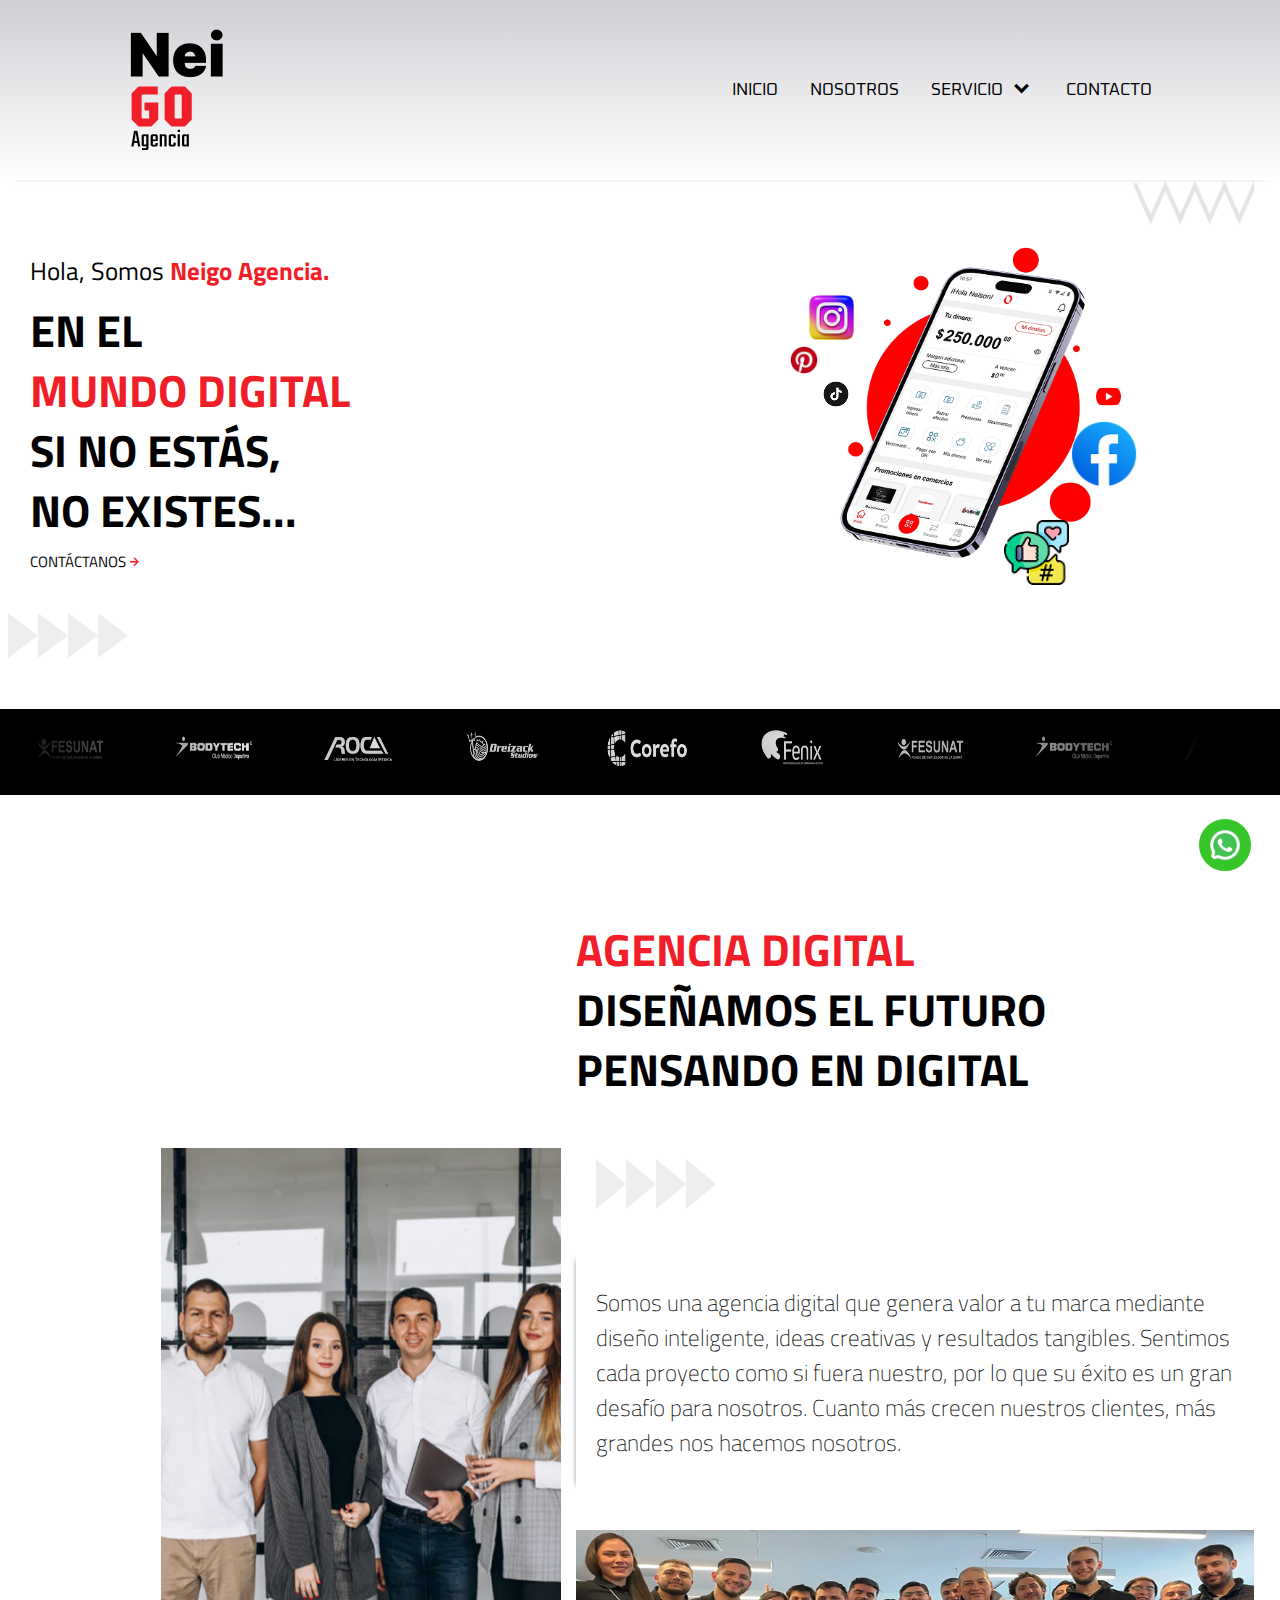
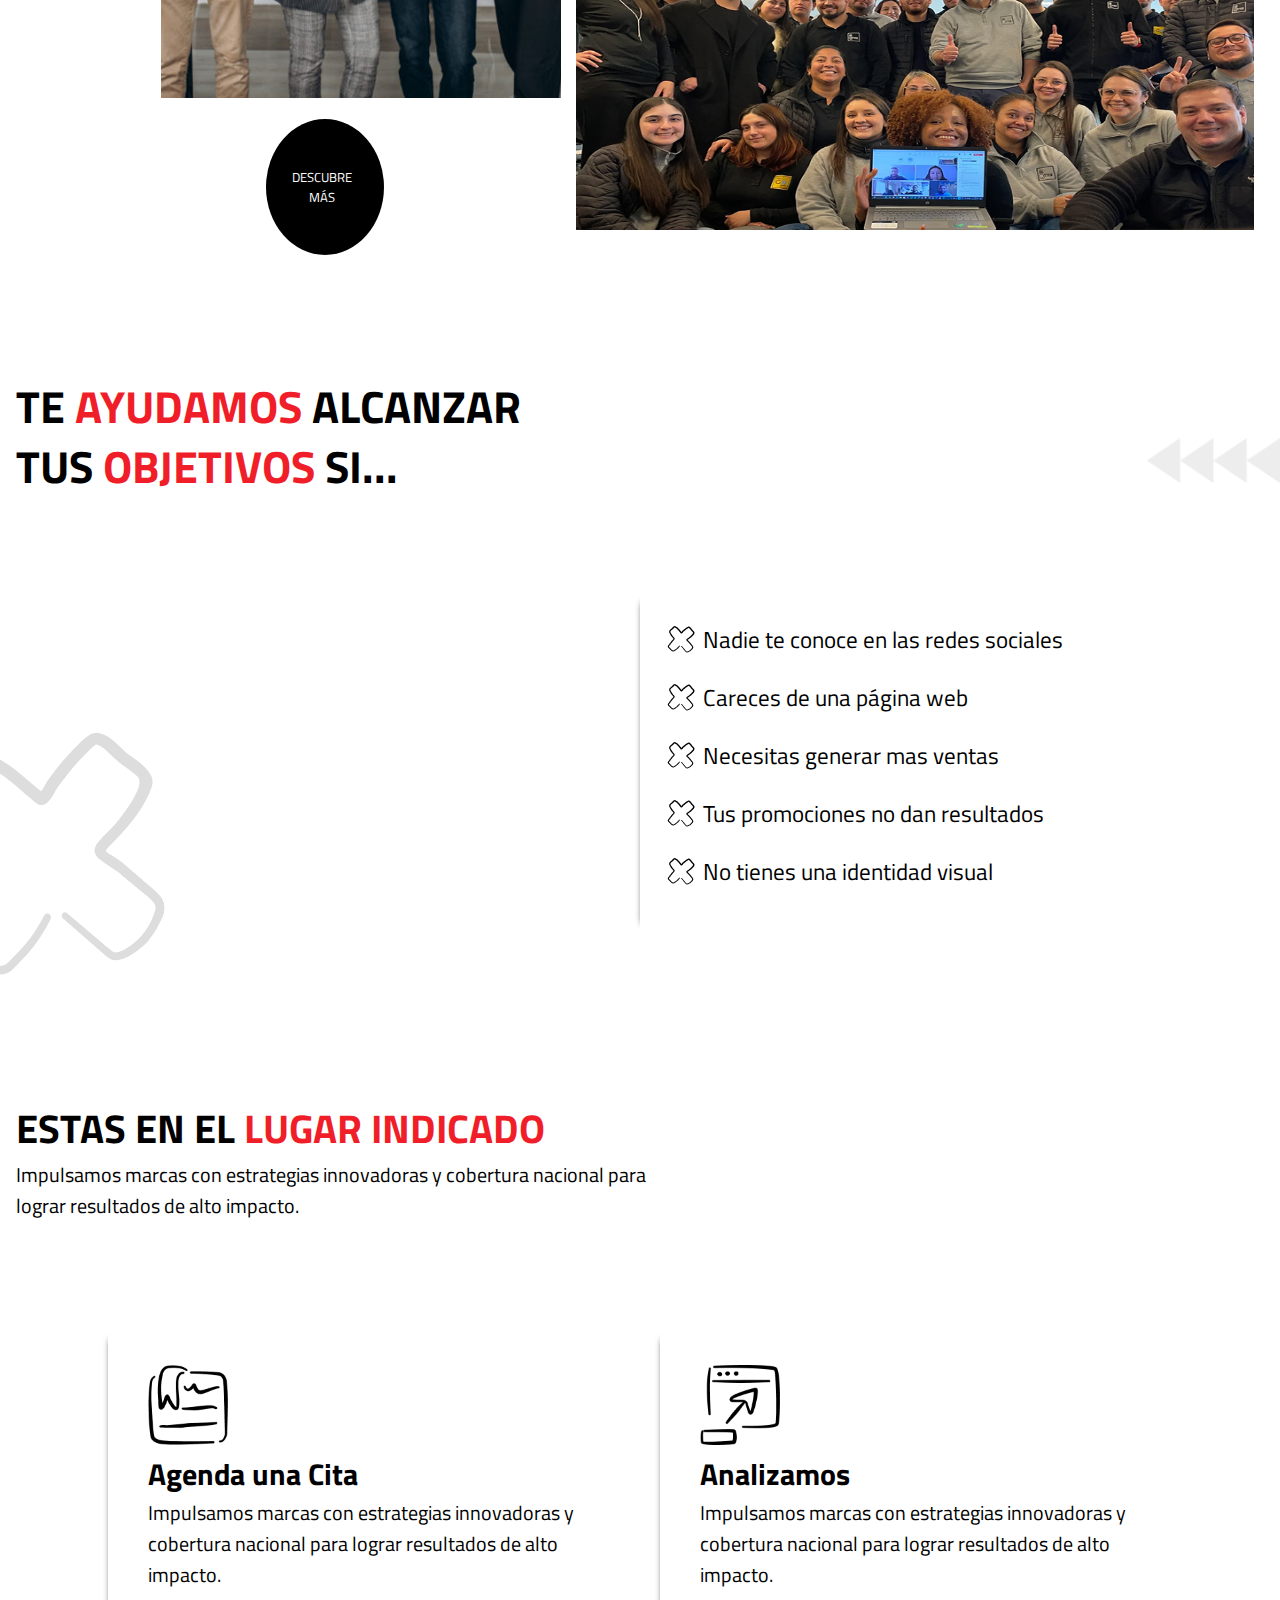
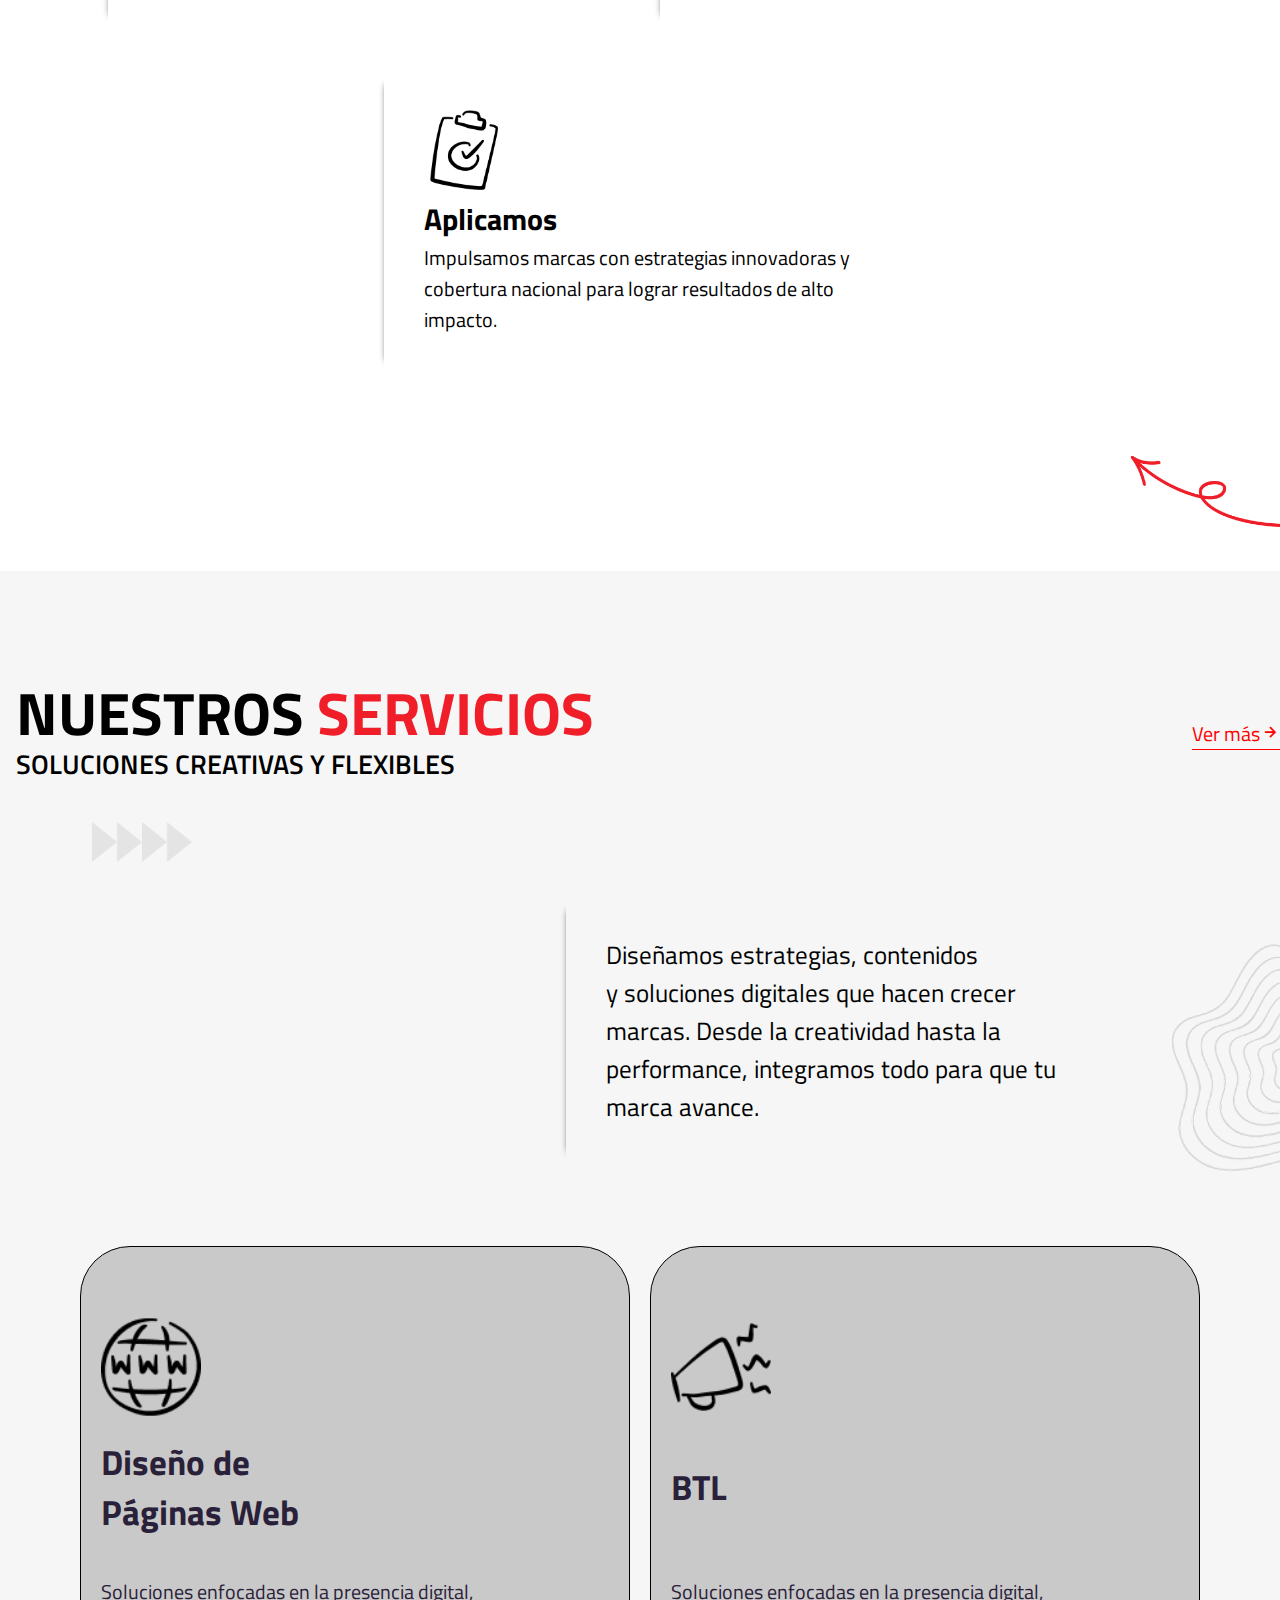
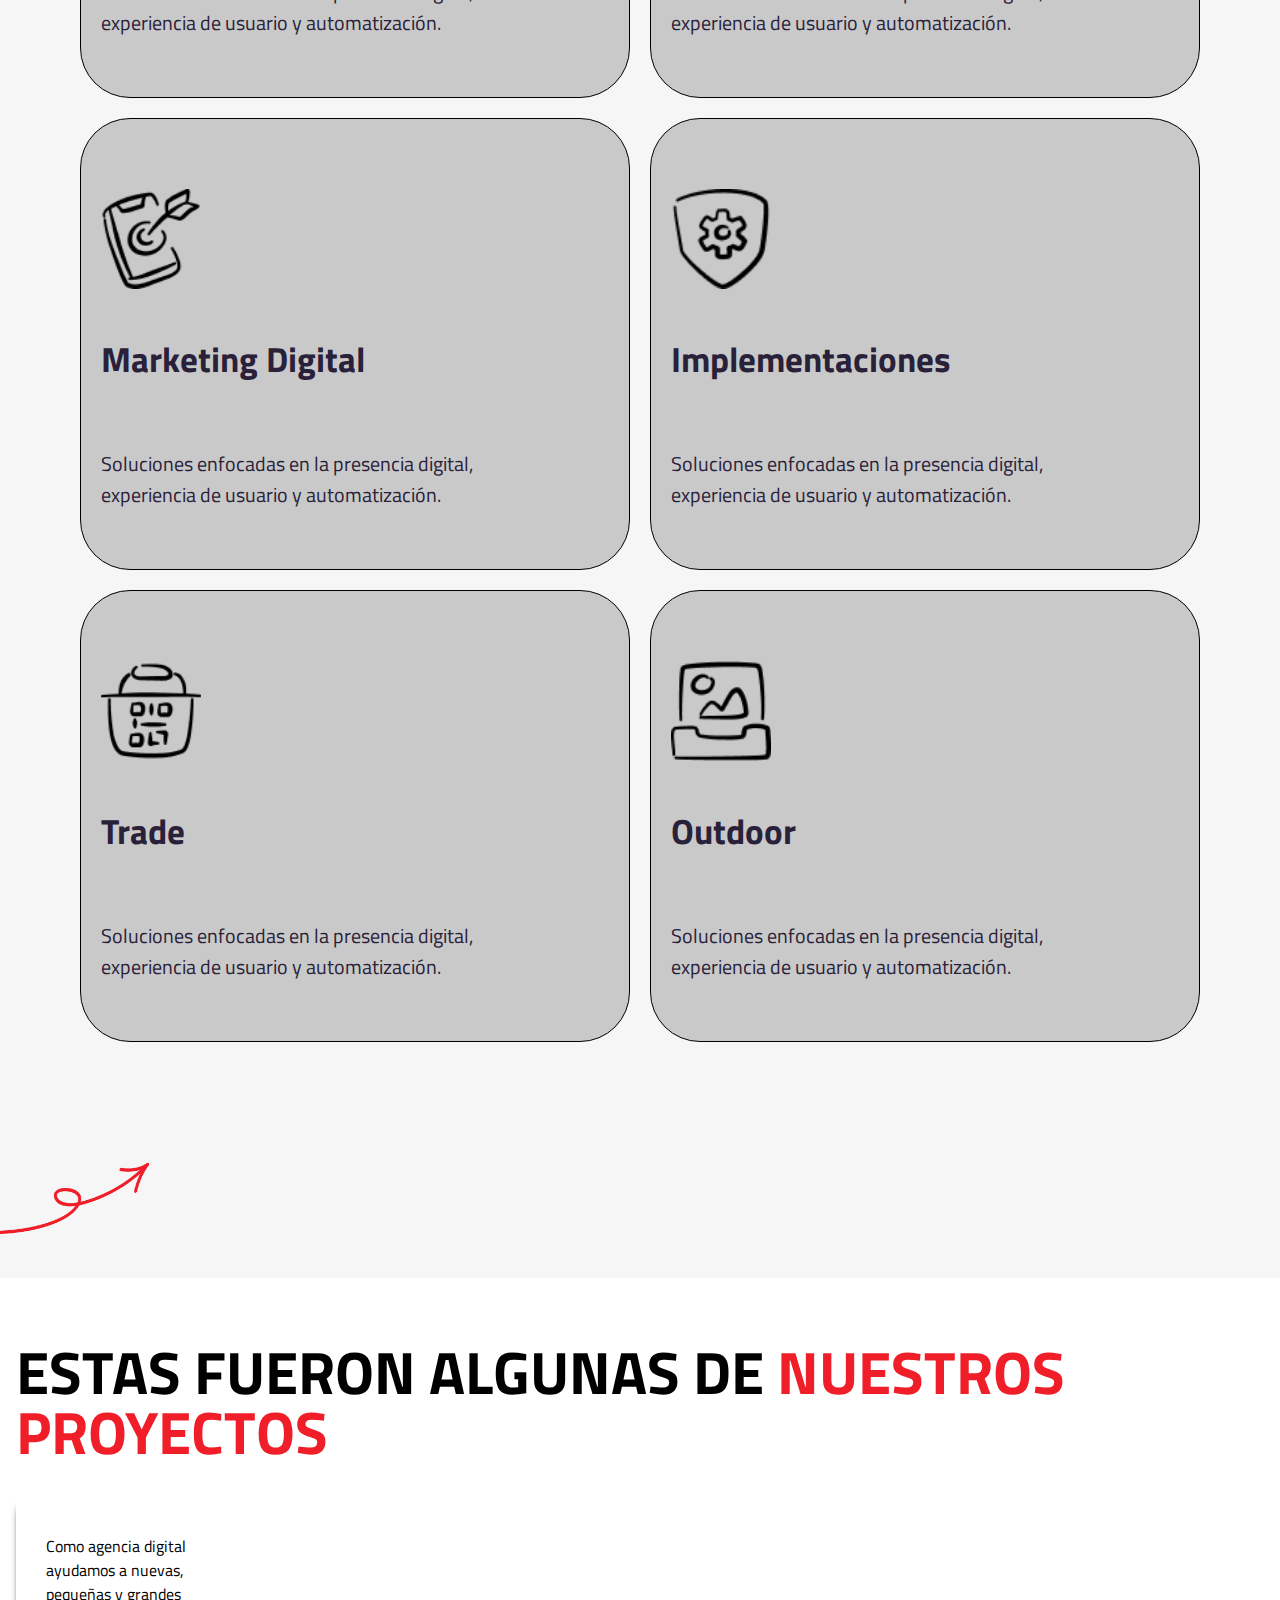
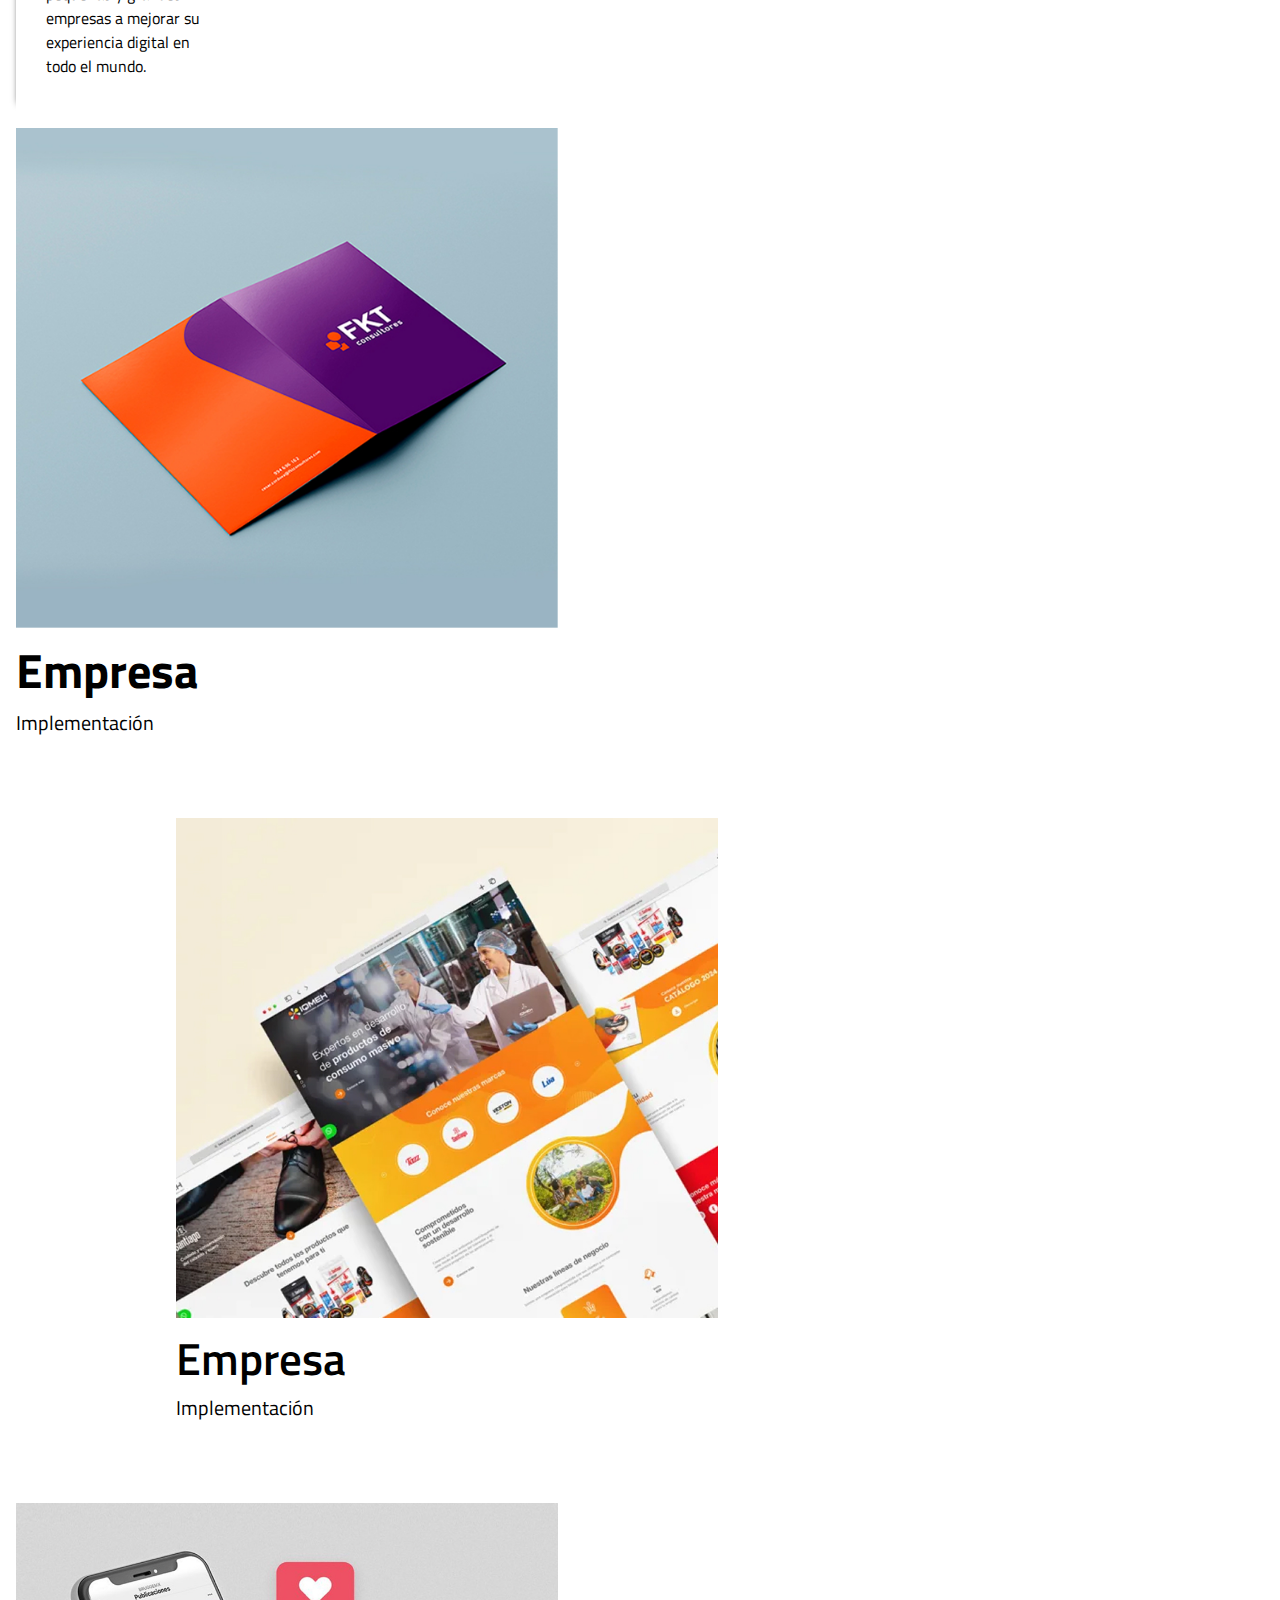
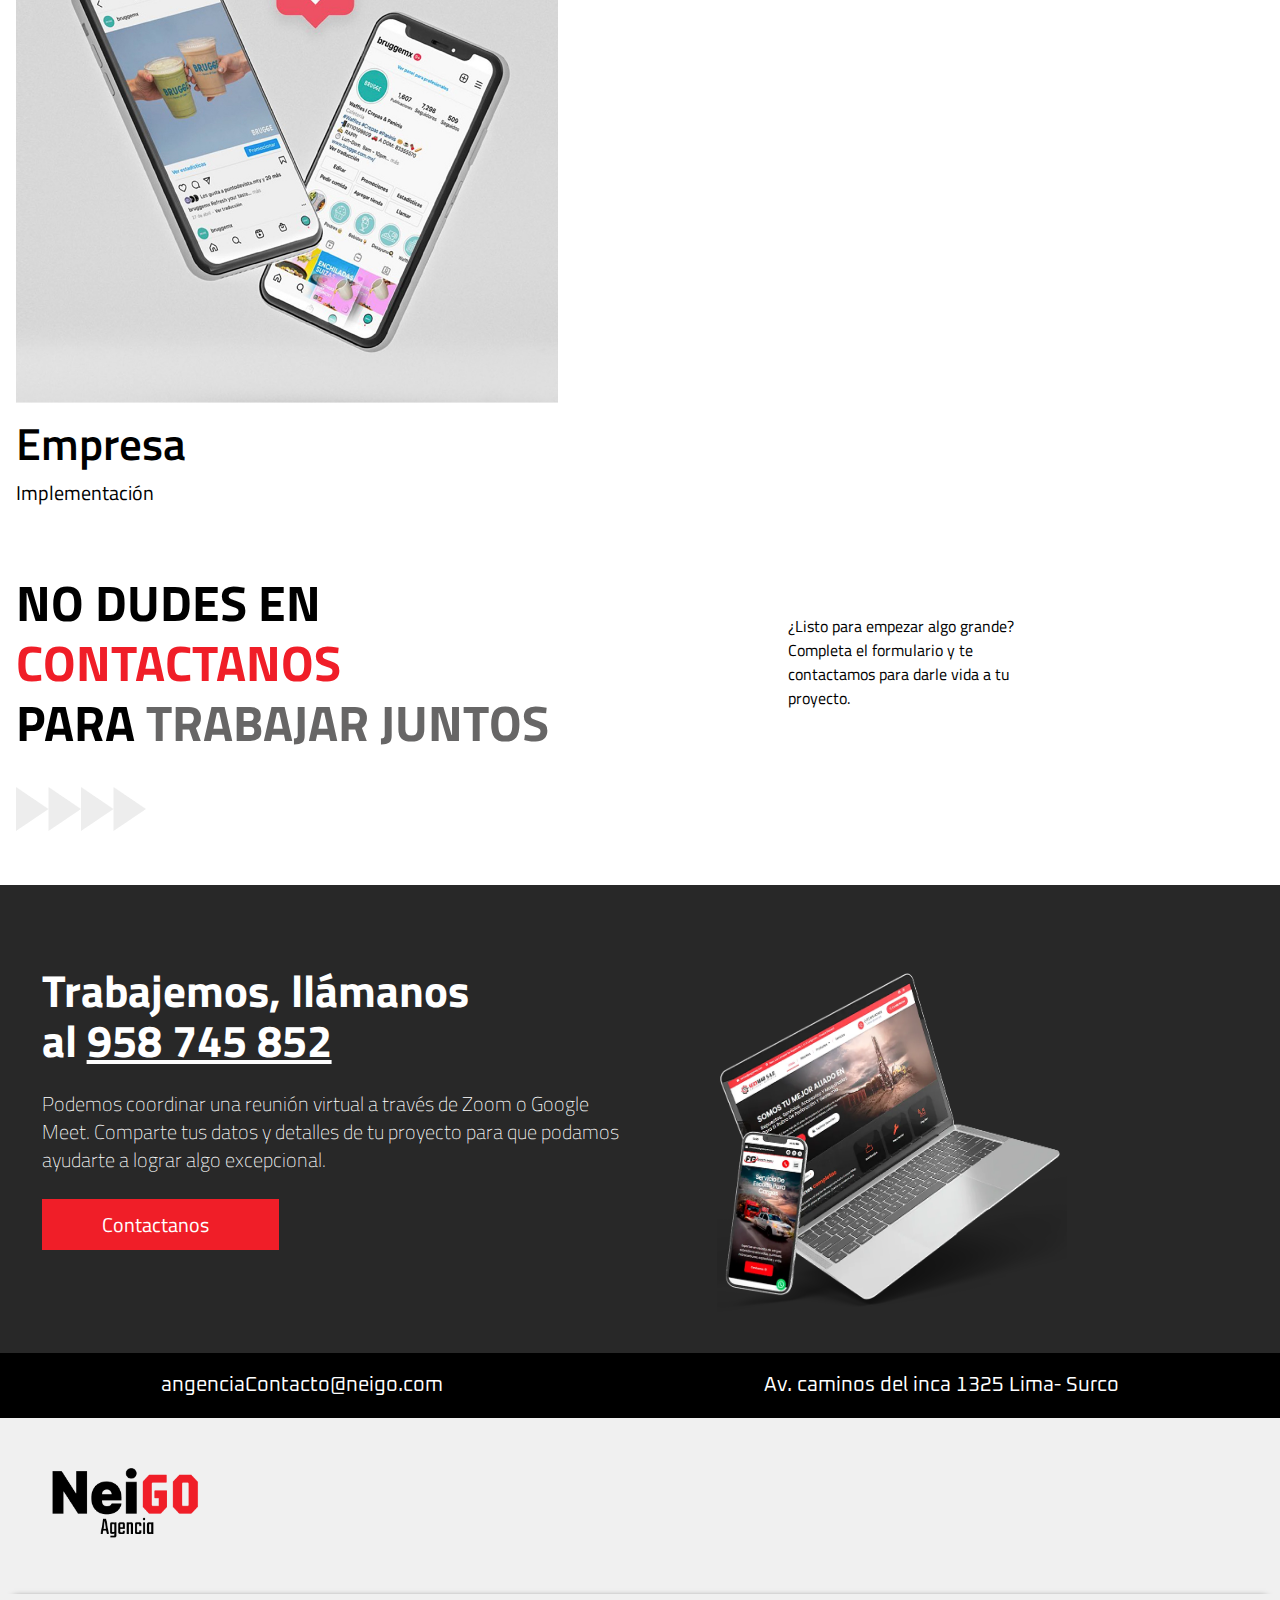
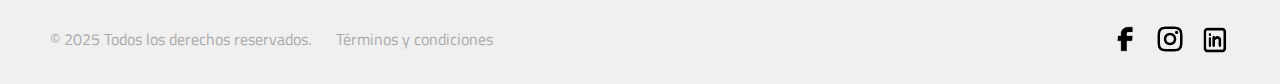
<file: index.html>
<!DOCTYPE html>
<html lang="en">
<head>
    <meta charset="UTF-8">
    <meta name="viewport" content="width=device-width, initial-scale=1.0">
    <link href='https://unpkg.com/boxicons@2.1.4/css/boxicons.min.css' rel='stylesheet'>
    <link href='https://cdn.boxicons.com/fonts/basic/boxicons.min.css' rel='stylesheet'>
    <link rel="stylesheet" href="index.css">
    <title>Neigo Agencia</title>
</head>
<body>
    <header>
        <nav class="nav-container">
            <figure class="nav-image">
                <img src="img/logo.png" alt="" class="nav-logo">
            </figure>
            <label class="nav-toggle">
                <input type="checkbox" id="menu-input" class="nav-input">
            </label>
            <ul class="nav-list">
                <li class="nav-item">
                    <a href="#" class="nav-link">Inicio</a>
                </li>
                <li class="nav-item">
                    <a href="nosotros.html" class="nav-link">Nosotros</a>
                </li>
                <li class="nav-item">
                    <a href="#" class="nav-link">Servicio <i class='bx bxs-chevron-down'></i> 
                        <input type="checkbox" class="dropdown-check">
                    </a>
                    <div class="dropdown-content">
                        <ul class="menu-servicios">
                            <li class="dropdown"><a href="">Diseño de Páginas Web</a></li>
                            <li class="dropdown"><a href="">BTL</a></li>
                            <li class="dropdown"><a href="">Marketing Digital</a></li>
                            <li class="dropdown"><a href="">Implementaciones</a></li>
                            <li class="dropdown"><a href="">Trade</a></li>
                            <li class="dropdown"><a href="">OutDoor</a></li>
                        </ul>
                    </div>
                </li>
                <li class="nav-item">
                    <a href="contacto.html" class="nav-link">Contacto</a>
                </li>
            </ul>
        </nav>
    </header>

    <nav class="banner">
        <div class="inf-banner">
            <p>Hola, Somos <strong>Neigo Agencia.</strong></p>
            <h1>En el <br> <strong>Mundo Digital</strong> <br> si no estás, <br> no existes...
            </h1>
            <div class="button-banner flex">
                <a href="">Contáctanos</a>                 
                <i class='bx bx-up-arrow-alt bx-flashing bx-rotate-90' style='color:#F01E28;'></i>
            </div>
        </div>
        <div class="image-banner">
            <img class="img-banner-first" src="img/banner.png" alt="">
            <div class="icons-banner">
                <div class="container-icon">
                    <img src="img/inst.png" alt="">
                </div>
                <div class="container-icon">
                    <img src="img/redes.png" alt=""> 
                </div>
                <div class="container-icon">
                    <img src="img/fb.png" alt="">
                </div>
                <div class="container-icon">
                    <img src="img/yt.png" alt="">
                </div>
                <div class="container-icon">
                    <img src="img/tiktok.png" alt="">
                </div>
                <div class="container-icon">
                    <img src="img/pinteres.png" alt="">
                </div>
            </div>
        </div>
        <div class="figure-banner">
            <div class="container-figure">
                <img src="img/direction.png" alt="">
            </div>
            <div class="container-figure">
                <img src="img/zigzag.png" alt="">
            </div>
        </div>
        
    </nav>

    <div class="business-logos">
        <div class="cliente">
            <div class="scroll">
                <div class="este">
                    <img src="img/client_01.png" alt="">
                    <img src="img/client_03.png" alt="">
                    <img src="img/client_06.png" alt="">
                    <img src="img/client_07.png" alt="">
                    <img src="img/client_08.png" alt="">
                    <img src="img/client_09.png" alt="">
                </div>
                <div class="este">
                    <img src="img/client_01.png" alt="">
                    <img src="img/client_03.png" alt="">
                    <img src="img/client_06.png" alt="">
                    <img src="img/client_07.png" alt="">
                    <img src="img/client_08.png" alt="">
                    <img src="img/client_09.png" alt="">
                </div>
            </div>
        </div>
    </div>


    <div class="nosotros">
        <div class="img-nosotros">
            <div class="first-column">
                <img src="img/nosotros2.jpg" alt="">
            </div>
            <div class="second-column">
                <div class="title-nosotros">
                    <h1> <strong>Agencia Digital</strong><br> Diseñamos el futuro<br> pensando en digital</h1>
                </div>
                <img src="img/direction.png" alt="">
                <p>Somos una agencia digital que genera valor 
                    a tu marca mediante diseño <br>inteligente, ideas 
                    creativas y resultados tangibles. Sentimos 
                    cada proyecto<br> como si fuera nuestro, por lo 
                    que su éxito es un gran desafío para<br> nosotros. 
                    Cuanto más crecen nuestros clientes, más grandes 
                    nos<br> hacemos nosotros.
                </p>
                <img class="second-img-nosotros" src="img/nosotros1.jpg" alt="">
            </div>
        </div>
        <div class="button-nosotros">
            <div class="botton-ete">
                <a href="">Descubre <br> más</a> 
                <i class='bx  bx-arrow-up-right-stroke'></i> 
            </div>

        </div>
    </div>

    <div class="solution">
        <div class="title-nosotros">
            <h1>Te <strong>ayudamos </strong> alcanzar <br> tus <strong>objetivos</strong> si...</h1>
            <img src="img/direction.png" alt="">
        </div>
        <div class="solution-order">
            <div class="solution-orden-img">
                <img src="img/exis-big.png" alt="">  
            </div>
            <ul>
                <li><img src="img/exis-small.png" alt="">Nadie te conoce en las redes sociales</li>
                
                <li><img src="img/exis-small.png" alt="">Careces de una página web</li>
                
                <li><img src="img/exis-small.png" alt="">Necesitas generar mas ventas</li>
                
                <li><img src="img/exis-small.png" alt="">Tus promociones no dan resultados</li>
                
                <li><img src="img/exis-small.png" alt="">No tienes una identidad visual</li>  
            </ul>
        </div>
        <div class="point-indic">
            <div class="title-indic">
                <h1>Estas en el <strong>Lugar Indicado</strong></h1>
                <p>Impulsamos marcas con estrategias innovadoras y cobertura nacional para <br> 
                    lograr resultados de alto impacto.</p>
            </div>
            <div class="metodologia">
                <div class="metod-unid">
                    <img src="img/agencia-cita.png" alt="">
                    <h2>Agenda una Cita</h2>
                    <p>Impulsamos marcas con estrategias innovadoras 
                        y cobertura nacional para lograr resultados 
                        de alto impacto.
                    </p>
                </div>
                <div class="metod-unid">
                    <img src="img/analizamos.png" alt="">
                    <h2>Analizamos</h2>
                    <p>Impulsamos marcas con estrategias innovadoras 
                        y cobertura nacional para lograr resultados 
                        de alto impacto.
                    </p>
                </div>
                <div class="metod-unid">
                    <img src="img/aplicamos.png" alt="">
                    <h2>Aplicamos</h2>
                    <p>Impulsamos marcas con estrategias 
                        innovadoras y cobertura nacional 
                        para lograr resultados de alto impacto.
                    </p>
                </div>
            </div>
        </div>
        <div class="figure-metod">
            <img src="img/figure.png" alt="">
        </div>
    </div>

    <div class="service">
        <div class="title-service">
            <div class="title-first-file">
                <h1>Nuestros <strong>Servicios</strong></h1>
                <p>Soluciones Creativas y Flexibles</p>
            </div>
            <div class="title-second-file">
                <a href="">Ver más<i class='bx bx-right-arrow-alt bx-fade-right' ></i></a>
            </div>
        </div>
        <div class="concep-service">
            <div class="paraph-service">
                <p>Diseñamos estrategias, contenidos <br> y soluciones 
                    digitales que hacen crecer<br> marcas. Desde la 
                    creatividad hasta la<br> performance, integramos 
                    todo para que tu<br> marca avance.
                </p>
            </div>
            <div class="figures-service">
                <img src="img/direction.png" alt="">
                <img src="img/figure-star.png" alt="">
            </div>
        </div>
        <div class="tips-services">
            <div class="servicio">
                <img src="img/web-desing.png" alt="">
                <h2>Diseño de <br> Páginas Web</h2>
                <p>Soluciones enfocadas en la presencia digital, 
                    experiencia de usuario y automatización.
                </p>
            </div>
            <div class="servicio">
                <img src="img/btl.png" alt="">
                <h2>BTL</h2>
                <p>Soluciones enfocadas en la presencia digital, 
                    experiencia de usuario y automatización.
                </p>
            </div>
            <div class="servicio">
                <img src="img/marketing.png" alt="">
                <h2>Marketing Digital</h2>
                <p>Soluciones enfocadas en la presencia digital, 
                    experiencia de usuario y automatización.
                </p>
            </div>
            <div class="servicio">
                <img src="img/implementation.png" alt="">
                <h2>Implementaciones</h2>
                <p>Soluciones enfocadas en la presencia digital, 
                    experiencia de usuario y automatización.
                </p>
            </div>
            <div class="servicio">
                <img src="img/trade.png" alt="">
                <h2>Trade</h2>
                <p>Soluciones enfocadas en la presencia digital, 
                    experiencia de usuario y automatización.
                </p>
            </div>
            <div class="servicio">
                <img src="img/outdoor.png" alt="">
                <h2>Outdoor</h2>
                <p>Soluciones enfocadas en la presencia digital, 
                    experiencia de usuario y automatización.
                </p>
            </div>
        </div>
        <div class="figure-service">
            <img src="img/figure.png" alt="">
        </div>
    </div>

    <div class="project">
        <div class="project-cont">
            <div class="title-first-file">
                <h1>Estas fueron algunas de<strong> Nuestros proyectos</strong></h1>
            </div>
            <div class="concep-project">
                <p>Como agencia digital<br> ayudamos a nuevas,<br> 
                    pequeñas y grandes<br> empresas a mejorar 
                    su<br> experiencia digital en<br> todo el mundo.</p>
            </div>
        </div>
        <div class="project-unid">
            <div class="project-first">
                <div class="inf-cad-project">
                    <h2>Empresa</h2>
                    <p>Implementación</p>
                </div>
                <div class="img-project">
                    <img src="img/proj1.jpg" alt="">
                </div>
            </div>
            <div class="project-second">
                <div class="project-second-file proj-abso">
                    <div class="img-project">
                        <img src="img/proj2.jpg" alt="">
                    </div>                    
                    <div class="inf-cad-proj">
                        <h2>Empresa</h2>
                        <p>Implementación</p>
                    </div>
                </div>
                <div class="project-second-file proj-absol">
                    <div class="img-project">
                        <img src="img/proj3.jpg" alt="">
                    </div>                     
                    <div class="inf-cad-proj">
                        <h2>Empresa</h2>
                        <p>Implementación</p>
                    </div>                   
                </div>
            </div>
        </div>
    </div>
    
    <div class="contacto">
        <div class="first-file-contact">
            <div class="title-contacto">
                <h1>No dudes en <strong>contactanos</strong><br> para <strong class="grey">trabajar juntos</strong></h1>
                <p>¿Listo para empezar algo grande?<br> Completa el formulario y te<br> contactamos para darle vida a tu<br> proyecto.</p>
            </div>
            <div class="figure-cont">
                <img src="img/direction.png" alt="">
            </div>  
        </div>
        <div class="second-file-contact">
            <div class="inf-contact">
                <h1>Trabajemos, llámanos <br>al <strong>958 745 852</strong></h1>
                <p>Podemos coordinar una reunión virtual a través 
                    de Zoom o Google<br> Meet. Comparte tus datos y 
                    detalles de tu proyecto para que podamos<br> ayudarte 
                    a lograr algo excepcional.
                </p>
                <button>Contactanos <i class='bx  bx-arrow-up-right-stroke'></i></button>
            </div>
            <div class="img-contact">
                <img src="img/laptop-img.png" alt="">
            </div>
        </div>
        <div class="contact-down">
            <div class="inf-contact-down">
                <p>angenciaContacto@neigo.com</p>
                <p>Av. caminos del inca 1325 Lima- Surco</p>
            </div>
        </div>
    </div>
    <footer>
        <div class="logo-footer">
            <img src="img/logo-down.png" alt="">
        </div>
        <div class="footer-down">
            <div class="derechos-footer">
                <p>© 2025  Todos los derechos reservados.</p>
                <p>Términos y condiciones</p>
            </div>
            <div class="redes-footer">
                <img src="img/fb-footer.png" alt="">
                <img src="img/ig.png" alt="">
                <img src="img/link.png" alt="">
            </div>
        </div>
    </footer>
    
    <section class="whatsapp-container">
    <a href="https://wa.me/51942875386?text=Hola!%20Me%20gustar%C3%ADa%20informaci%C3%B3n%20de%20tus%20servicios.">
        <img class="icono-whatsapp" src="img/whatsApps.png" alt=""></a>
    </section>

</body>
</html>
</file>
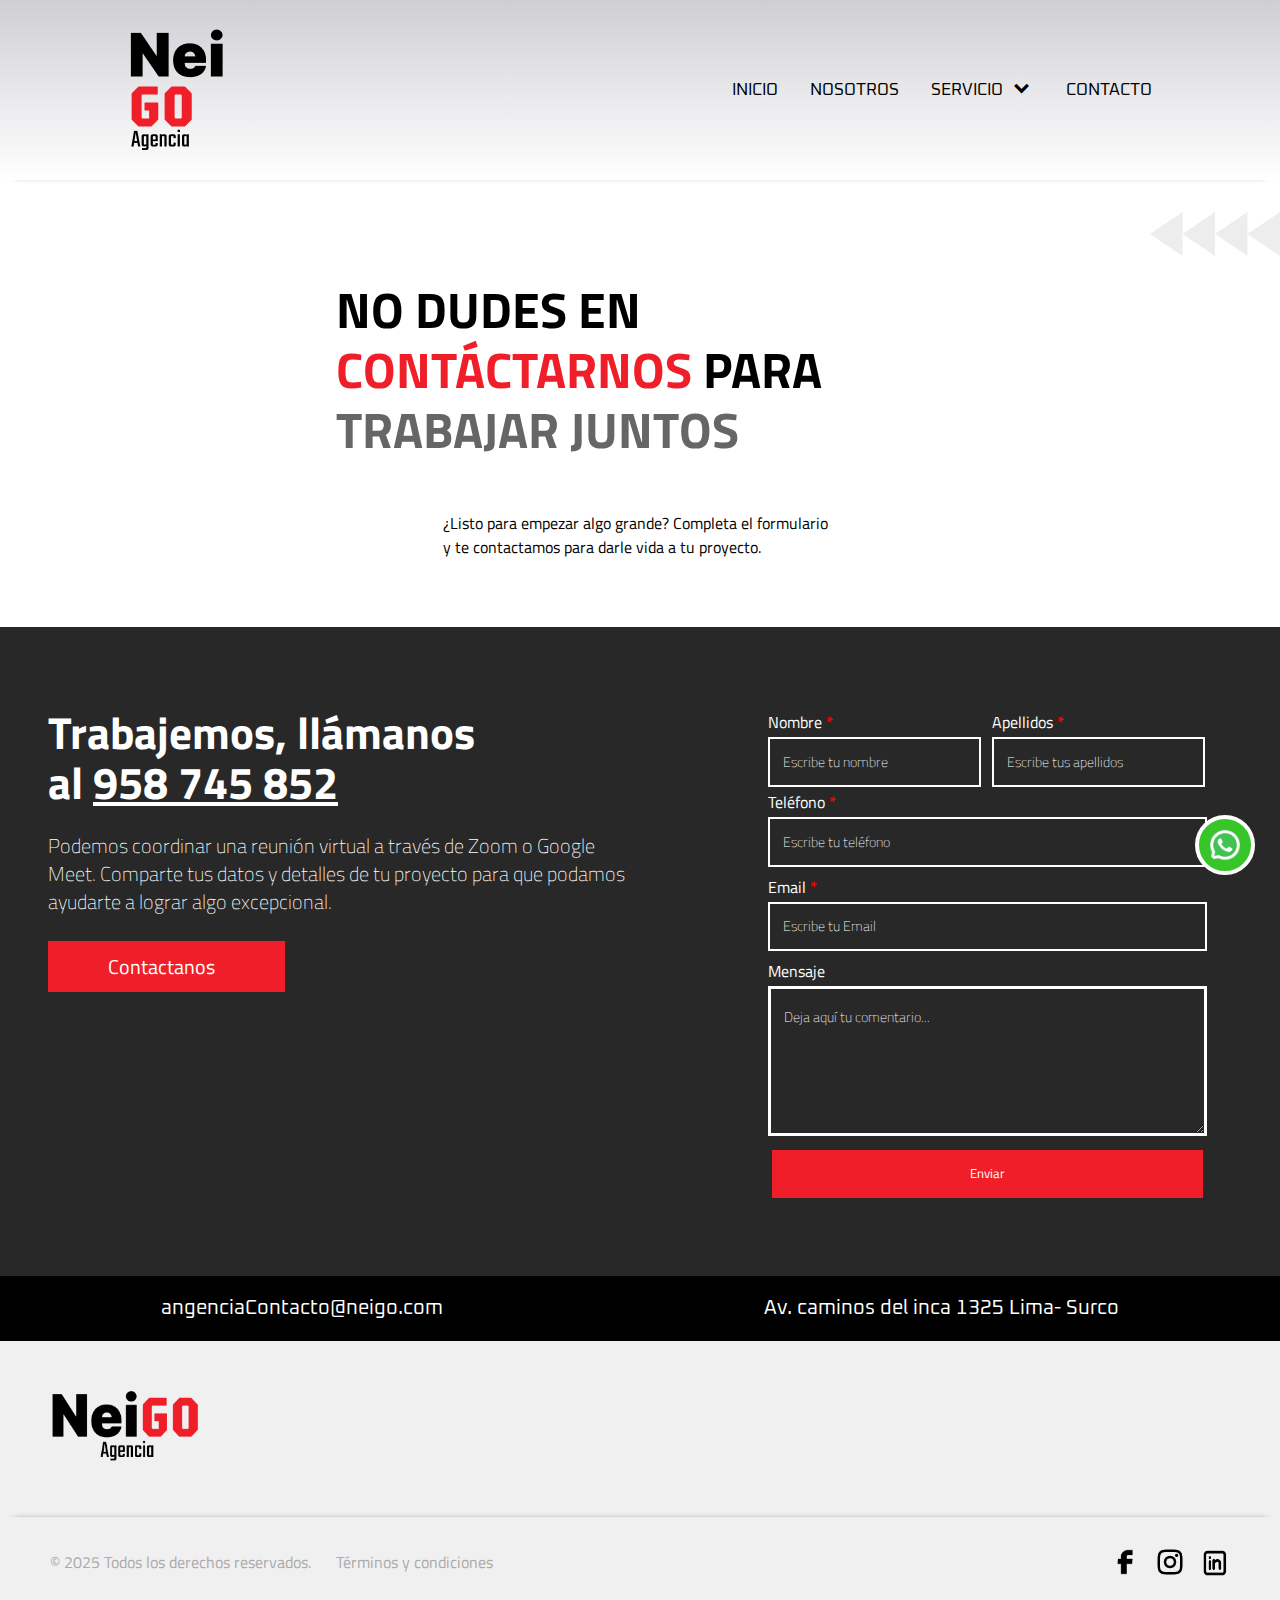
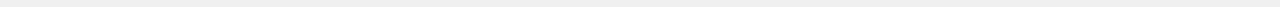
<file: contacto.html>
<!DOCTYPE html>
<html lang="en">
<head>
    <meta charset="UTF-8">
    <meta name="viewport" content="width=device-width, initial-scale=1.0">
    <link href='https://unpkg.com/boxicons@2.1.4/css/boxicons.min.css' rel='stylesheet'>
    <link href='https://cdn.boxicons.com/fonts/basic/boxicons.min.css' rel='stylesheet'>
    <link rel="stylesheet" href="index.css">
    <title>Neigo Agencia - Nosotros</title>
</head>
<body>
    <header>
        <nav class="nav-container">
            <figure class="nav-image">
                <img src="img/logo.png" alt="" class="nav-logo">
            </figure>
            <label class="nav-toggle">
                <input type="checkbox" id="menu-input" class="nav-input">
            </label>
            <ul class="nav-list">
                <li class="nav-item">
                    <a href="index.html" class="nav-link">Inicio</a>
                </li>
                <li class="nav-item">
                    <a href="nosotros.html" class="nav-link">Nosotros</a>
                </li>
                <li class="nav-item">
                    <a href="#" class="nav-link">Servicio <i class='bx bxs-chevron-down'></i> 
                        <input type="checkbox" class="dropdown-check">
                    </a>
                    <div class="dropdown-content">
                        <ul class="menu-servicios">
                            <li class="dropdown"><a href="">Diseño de Páginas Web</a></li>
                            <li class="dropdown"><a href="">BTL</a></li>
                            <li class="dropdown"><a href="">Marketing Digital</a></li>
                            <li class="dropdown"><a href="">Implementaciones</a></li>
                            <li class="dropdown"><a href="">Trade</a></li>
                            <li class="dropdown"><a href="">OutDoor</a></li>
                        </ul>
                    </div>
                </li>
                <li class="nav-item">
                    <a href="contacto.html" class="nav-link">Contacto</a>
                </li>
            </ul>
        </nav>
    </header>
    <div class="contacto">
        <div class="first-file-contact" style=" display: flex; flex-direction: column-reverse; margin: 2rem 0 3rem 0;">
            <div class="title-contacto" style="flex-direction: column;">
                <h1 style="margin: 1rem 0 2rem 0;">No dudes en <strong><br>contáctarnos </strong>para <br> <strong class="grey">trabajar juntos</strong></h1>
                <p style="width: auto; margin: auto;">¿Listo para empezar algo grande? Completa el formulario<br> y te contactamos para darle vida a tu proyecto.</p>
            </div>
            <div class="figure-cont" style="text-align: right; margin-bottom: 1px; margin-top: 0;">
                <img src="img/direction.png" alt="" style="transform: rotate(-180deg);">
            </div>  
        </div>
        <div class="second-file-contact" style="padding: 5rem 0 5rem 0;">
            <div class="inf-contact">
                <h1>Trabajemos, llámanos <br>al <strong>958 745 852</strong></h1>
                <p>Podemos coordinar una reunión virtual a través 
                    de Zoom o Google<br> Meet. Comparte tus datos y 
                    detalles de tu proyecto para que podamos<br> ayudarte 
                    a lograr algo excepcional.
                </p>
                <button>Contactanos <i class='bx  bx-arrow-up-right-stroke'></i></button>
            </div>
            <div class="formulario-contacto">
                <form action="formulario.php" method="post">
                    <div class="name">
                        <label for="nombre">Nombre <b>*</b></label>
                        <input type="text" name="introducir_nombre" id="nombre" required="obligatorio" placeholder="Escribe tu nombre">
                    </div>
                    <div class="name">
                        <label for="apellidos">Apellidos <b>*</b></label>
                        <input type="text" name="introducir_apellidos" id="apellidos" required="obligatorio" placeholder="Escribe tus apellidos">
                    </div>
                    <div class="input-large">
                        <label for="telefono">Teléfono <b>*</b></label>
                        <input type="number" name="introducir_telefono" id="telefono" placeholder="Escribe tu teléfono"> 
                    </div>
                    <div class="input-large">
                        <label for="email">Email <b>*</b></label>
                        <input type="email" name="introducir_email" id="email" required="obligatorio" placeholder="Escribe tu Email">
                    </div>
                    <div class="input-large">
                        <label for="email">Mensaje</label>
                        <textarea name="introducir_mensaje" class="texto_mensaje" id="mensaje" required="obligatorio" placeholder="Deja aquí tu comentario..."></textarea>
                    </div>
                    <button class="btn-form" type="submit" name="enviar_formulario" id="enviar">Enviar</button>         
                </form>
            </div>               
        </div>
        <div class="contact-down">
            <div class="inf-contact-down">
                <p>angenciaContacto@neigo.com</p>
                <p>Av. caminos del inca 1325 Lima- Surco</p>
            </div>
        </div>
    </div>
    <footer>
        <div class="logo-footer">
            <img src="img/logo-down.png" alt="">
        </div>
        <div class="footer-down">
            <div class="derechos-footer">
                <p>© 2025  Todos los derechos reservados.</p>
                <p>Términos y condiciones</p>
            </div>
            <div class="redes-footer">
                <img src="img/fb-footer.png" alt="">
                <img src="img/ig.png" alt="">
                <img src="img/link.png" alt="">
            </div>
        </div>
    </footer>
    <section class="whatsapp-container">
        <a href="https://wa.me/51942875386?text=Hola!%20Me%20gustar%C3%ADa%20informaci%C3%B3n%20de%20tus%20servicios.">
        <img class="icono-whatsapp" src="img/whatsApps.png" alt=""></a>
    </section>     
</body>
</file>
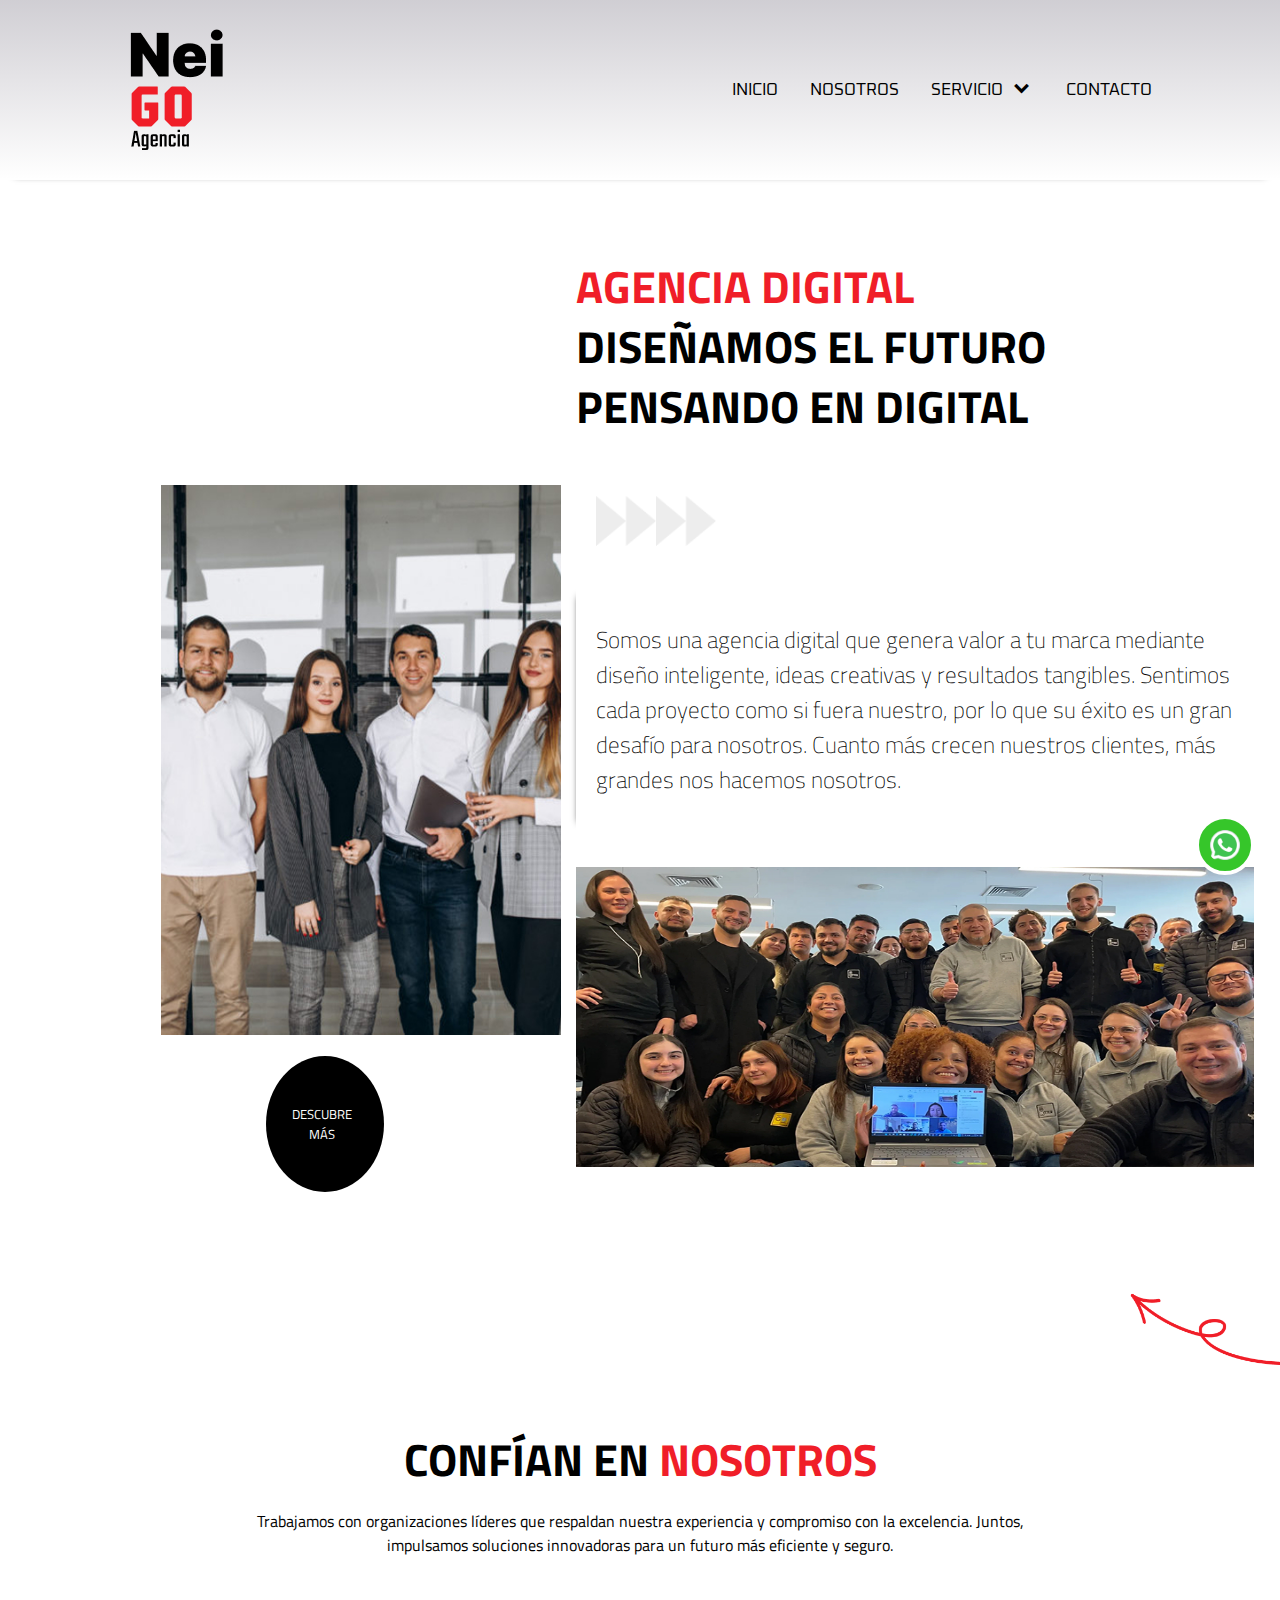
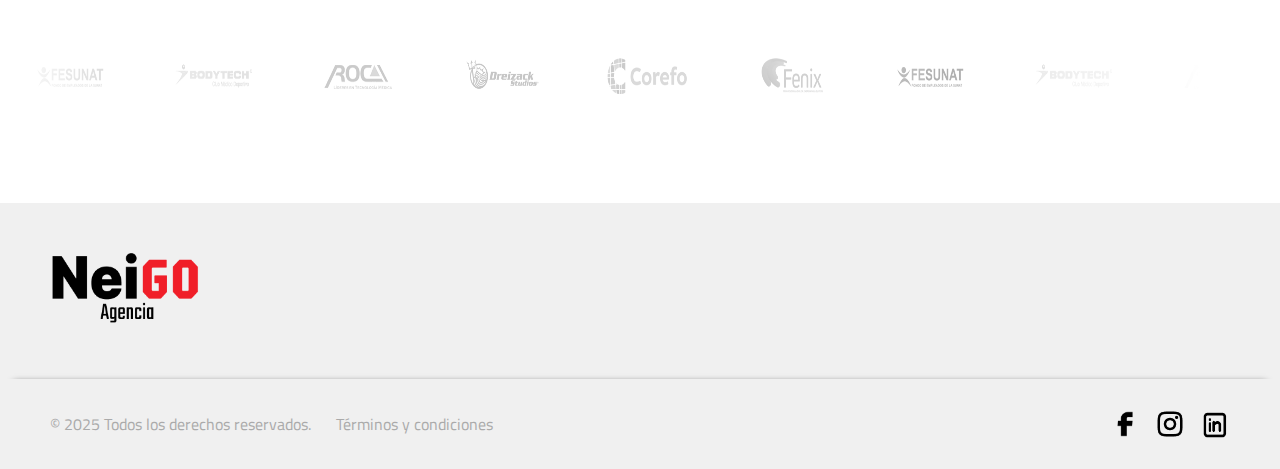
<file: nosotros.html>
<!DOCTYPE html>
<html lang="en">
<head>
    <meta charset="UTF-8">
    <meta name="viewport" content="width=device-width, initial-scale=1.0">
    <link href='https://unpkg.com/boxicons@2.1.4/css/boxicons.min.css' rel='stylesheet'>
    <link href='https://cdn.boxicons.com/fonts/basic/boxicons.min.css' rel='stylesheet'>
    <link rel="stylesheet" href="index.css">
    <title>Neigo Agencia - Nosotros</title>
</head>
<body>
    <header>
        <nav class="nav-container">
            <figure class="nav-image">
                <img src="img/logo.png" alt="" class="nav-logo">
            </figure>
            <label class="nav-toggle">
                <input type="checkbox" id="menu-input" class="nav-input">
            </label>
            <ul class="nav-list">
                <li class="nav-item">
                    <a href="index.html" class="nav-link">Inicio</a>
                </li>
                <li class="nav-item">
                    <a href="nosotros.html" class="nav-link">Nosotros</a>
                </li>
                <li class="nav-item">
                    <a href="#" class="nav-link">Servicio <i class='bx bxs-chevron-down'></i> 
                        <input type="checkbox" class="dropdown-check">
                    </a>
                    <div class="dropdown-content">
                        <ul class="menu-servicios">
                            <li class="dropdown"><a href="">Diseño de Páginas Web</a></li>
                            <li class="dropdown"><a href="">BTL</a></li>
                            <li class="dropdown"><a href="">Marketing Digital</a></li>
                            <li class="dropdown"><a href="">Implementaciones</a></li>
                            <li class="dropdown"><a href="">Trade</a></li>
                            <li class="dropdown"><a href="">OutDoor</a></li>
                        </ul>
                    </div>
                </li>
                <li class="nav-item">
                    <a href="contacto.html" class="nav-link">Contacto</a>
                </li>
            </ul>
        </nav>
    </header>
    <div class="nosotros" style="margin: 1rem 0 5rem 0;">
        <div class="img-nosotros">
            <div class="first-column">
                <img src="img/nosotros2.jpg" alt="">
            </div>
            <div class="second-column">
                <div class="title-nosotros">
                    <h1> <strong>Agencia Digital</strong><br> Diseñamos el futuro<br> pensando en digital</h1>
                </div>
                <img src="img/direction.png" alt="">
                <p>Somos una agencia digital que genera valor 
                    a tu marca mediante diseño <br>inteligente, ideas 
                    creativas y resultados tangibles. Sentimos 
                    cada proyecto<br> como si fuera nuestro, por lo 
                    que su éxito es un gran desafío para<br> nosotros. 
                    Cuanto más crecen nuestros clientes, más grandes 
                    nos<br> hacemos nosotros.
                </p>
                <img class="second-img-nosotros" src="img/nosotros1.jpg" alt="">
            </div>
        </div>
        <div class="button-nosotros">
            <div class="botton-ete">
                <a href="">Descubre <br> más</a> 
                <i class='bx  bx-arrow-up-right-stroke'></i> 
            </div>
        </div>
    </div>

    <div class="partner">
        <div class="figure-metod">
            <img src="img/figure.png" alt="">
        </div>
        <div class="title-nosotros">
            <h1 class="hidden">Confían en <strong>Nosotros</strong></h1>
            <p class="hidden">Trabajamos con organizaciones líderes que respaldan nuestra experiencia y compromiso con la excelencia.
                Juntos, impulsamos soluciones innovadoras para un futuro más eficiente y seguro.
            </p>
        </div>
        <div class="cliente-partner">
            <div class="scroll hidden">
                <div class="este">
                    <img src="img/client_01.png" alt="">
                    <img src="img/client_03.png" alt="">
                    <img src="img/client_06.png" alt="">
                    <img src="img/client_07.png" alt="">
                    <img src="img/client_08.png" alt="">
                    <img src="img/client_09.png" alt="">
                </div>
                <div class="este">
                    <img src="img/client_01.png" alt="">
                    <img src="img/client_03.png" alt="">
                    <img src="img/client_06.png" alt="">
                    <img src="img/client_07.png" alt="">
                    <img src="img/client_08.png" alt="">
                    <img src="img/client_09.png" alt="">
                </div>
            </div>
        </div>
    </div>
    <footer>
        <div class="logo-footer">
            <img src="img/logo-down.png" alt="">
        </div>
        <div class="footer-down">
            <div class="derechos-footer">
                <p>© 2025  Todos los derechos reservados.</p>
                <p>Términos y condiciones</p>
            </div>
            <div class="redes-footer">
                <img src="img/fb-footer.png" alt="">
                <img src="img/ig.png" alt="">
                <img src="img/link.png" alt="">
            </div>
        </div>
    </footer>
    <section class="whatsapp-container">
        <a href="https://wa.me/51942875386?text=Hola!%20Me%20gustar%C3%ADa%20informaci%C3%B3n%20de%20tus%20servicios.">
        <img class="icono-whatsapp" src="img/whatsApps.png" alt=""></a>
    </section>    
</body>
</file>
<file: index.css>
@import url('https://fonts.googleapis.com/css2?family=Oxanium:wght@200..800&display=swap');
@import url('https://fonts.googleapis.com/css2?family=Titillium+Web:ital,wght@0,200;0,300;0,400;0,600;0,700;0,900;1,200;1,300;1,400;1,600;1,700&display=swap');



*{
    padding: 0;
    margin: 0;
    box-sizing: border-box;
    text-decoration: none;
    list-style: none;
    font-family: "Titillium Web", sans-serif;;
}
.flex{
    display: flex;
}


/* header */

header{
    background-color: #fff0;
    box-shadow: 0 10px 7px -15px;
    background-image: linear-gradient(180deg, #29213938 0%, #FFFFFF00 100%);
}
.nav-container{
    width: min(80%, 1200px);
    margin: 0 auto;
    display: flex;
    align-items: center;
    justify-content: space-between;
    height: 180px;
}
.nav-list{
    display: flex;
    gap: 2rem;
    z-index: 10;
}
.nav-link{
    display: flex;
    color: #000;
    font-family: "Oxanium", sans-serif;
    font-style: normal;
    font-size: 17px;
    transition: 0.7s;
    text-transform: uppercase;
    cursor: pointer;
    position: relative;
}
.nav-link:hover{
    color: #F01E28;
}
.nav-input{
    display: none;
}
.nav-item{
    position: relative;
}
.nav-item > a > .bxs-chevron-down{
    margin: -4px 0 0 6px;
    transition: 0.3s ease;
    pointer-events: none;
    color: #000;
    font-size: 25px;
}
.nav-item:hover > a > .bxs-chevron-down{
    transform: rotate(-180deg);
    color: #F01E28;
}

.nav-list .nav-item .menu-servicios{
    width: 200px;
    position: absolute;
    top: 90%;
    left: -16px;
    overflow: hidden;
    background-color: white;
    transform: translateY(0);
    transition: 0.3s ease;
    visibility: hidden;
    opacity: 0;
    box-shadow: rgba(100, 100, 111, 0.2) 0px 7px 29px 0px;
}

.nav-list .nav-item:hover .menu-servicios{
    transform: translate(8px);
    visibility: visible;
    opacity: 1;
    border-top: 2px solid #F01E28;
    transition: 0.9s ease;
}

.nav-list .nav-item .menu-servicios .dropdown a{
    display: block;
    color: #777;
    font-weight: 500;
    transition: 0.3s ease;
    padding: 16px 10px;
    text-align: left;
}
.nav-list .nav-item .menu-servicios .dropdown a:hover{
    color: #fff;
    background-color: #000;
}

.dropdown-content{
    display: grid;
    grid-template-rows: var(--rows, 0fr);
    transition: .3s grid-template-rows;
}
.nav-item:has( :checked){
    --rows: 1fr;
}

.dropdown-check{
    position: absolute;
    width: 100%;
    opacity: 0;
    cursor: pointer;
}


/* banner */

.banner{
    display: flex;
    align-items: center;
    position: relative;
}
.inf-banner, .image-banner{
    width: 50%;
}
.inf-banner{
    padding: 0 0 0 8.2rem;
    display: flex;
    flex-direction: column;
    gap: 10px;
    cursor: default;
}
.image-banner{
    text-align: center;   
    position: relative;
}

.inf-banner p{
    font-size: 25px;
    font-family: "Titillium Web", sans-serif;
}
.inf-banner p strong, .inf-banner strong{
    color: #F01E28;
    font-weight: 700;
}
.inf-banner h1{
    font-family: "Titillium Web", sans-serif;
    font-size: 60px;
    text-transform: uppercase;
    line-height: 60px;
}
.button-banner{
    width: max-content;
    align-items: center;
}
.button-banner a{
    font-family: "Titillium Web", sans-serif;
    font-size: 15px;
    text-transform: uppercase;
    color: black;
}

/* icons-banner */

.image-banner .icons-banner .container-icon, .container-figure{
    position: absolute;
}
.image-banner .icons-banner .container-icon img, .container-figure img{
    position: relative;
}
.image-banner .icons-banner .container-icon:nth-child(1){
    top: 12%;
    right: 65%;
}
.image-banner .icons-banner .container-icon:nth-child(2){
    top: 82%;
    right: 33%;
}
.image-banner .icons-banner .container-icon:nth-child(3) {
    top: 52%;
    right: 22%;
}
.image-banner .icons-banner .container-icon:nth-child(6){
    top: 30%;
    right: 72%;
}
.image-banner .icons-banner .container-icon:nth-child(5){
    top: 40%;
    right: 67%;
}
.image-banner .icons-banner .container-icon:nth-child(4){
    top: 40%;
    right: 24%;
}
.image-banner .icons-banner .container-icon:nth-child(3) img{
    width: 70px;
    height: 70px;
    animation: salto 0.8s infinite;
}
.image-banner .icons-banner .container-icon:nth-last-child(-n+2) img{
    width: 30px;
    height: 30px;
    animation: salto 0.8s infinite;
}
.image-banner .icons-banner .container-icon:nth-child(4) img{
    width: 35px;
    height: 35px;
    padding: 5px;
    background-color: white;
    border-radius: 100%;
    animation: salto 0.8s infinite;
}
.image-banner .icons-banner .container-icon:nth-child(-n+2) img{
    width: 65px;
    height: 65px;
    animation: salto 0.8s infinite;
}

/* icon salto */

@keyframes salto{
    0%, 100% {top: 0;}
    30%  {top: -10px;}
}

/* figures banner */
.container-figure:nth-child(1){
    top: 90%;
    right: 90%;
}
.container-figure:nth-child(2){
    top: 10%;
    right: 2%;
}
.figure-banner img:nth-child(1){
    width: 120px;
    height: 45px;
    animation: saltofig 2s infinite;
}
.figure-banner img:nth-child(2){
    width: 120px;
    height: 40px;
    animation: saltofig 2s infinite;
}

/* icon salto */

@keyframes saltofig{
    0%, 100% {right: 0;}
    30%  {right: -10px;}
}

/* Clientes */

.business-logos{
    margin-top: 6rem;
    background-color: #000;
    height: auto;
    width: 1200px;
}
.cliente{
    display: flex;
    justify-content: flex-start;
    align-items: center;
}
.scroll{
    position: relative;
    display: flex;
    width: 1200px;
    overflow: hidden;
    mask-image: linear-gradient(90deg, transparent, #fff 20%, #fff 80%, transparent);
}
.scroll .este{
    white-space: nowrap;
    animation: animate 30s linear infinite;
} 
.scroll img{
    width: 100px;
    height: 80px;
    margin: 0 20px;
    transition: .5s;
    cursor: pointer;
}
.scroll img:not(:hover){
    filter: grayscale(100%);
}
@keyframes animate {
    0%{
        transform: translateX(0);
    }

    100%{
        transform: translateX(-100%);
    }
}
.scroll:hover .este{
    animation-play-state: paused;
}

/* Nosotros */
.nosotros{
    position: relative;
    margin: 4rem 0 5rem 0;
}
.img-nosotros{
    display: flex;
}
.first-column{
    display: flex;
    justify-content: end;
    align-items: center;
    width: 40%;
}
.second-column{
    width: 55%; 
}
.title-nosotros h1{
    margin: 60px 0;
    font-family: "Titillium Web", sans-serif;
    font-size: 60px;
    text-transform: uppercase;
    line-height: 60px;
}
.title-nosotros strong{
    color: #F01E28;
    font-weight: 700;
}
.img-nosotros img:nth-child(1){
    width: 400px;
    height: 550px;
    margin: 150px 30px 0 0;
}
.second-column img:nth-child(2){ 
    padding: 0 20px;
    width: 160px;
    height: 50px;   
}
.second-column .second-img-nosotros{
    width: 730px;
    height: 430px; 
}
.second-column p{
    margin: 30px 0;
    padding: 40px 0 40px 20px;
    font-size: 23px;
    box-shadow: -12px 0px 7px -15px;
    font-weight: 100;
}

/* button cicle */

.button-nosotros{
    position: absolute;
    top: 90%;
    right: 75%;
}
.botton-ete{
    overflow: hidden;
    position: relative;
    text-align: center;
    padding: 48px 26px;
    border-radius: 100%;
    width: max-content;
    display: flex;
    align-items: center;
    cursor: pointer;
    gap: 6px;
    background-color: #000;
    z-index: 1;
}
.botton-ete a{
    font-family: "Titillium Web", sans-serif;
    font-size: 13px;
    text-transform: uppercase;
    color: #ffff;
}
.botton-ete::before{
    content: "";
    position: absolute;
    width: 100%;
    height: 100%;
    left: 0;
    top: 100%;
    background-color: #fe0000;
    border-radius: 50%;
    transition: all 0.6s ease;
    z-index: -1;
}
.botton-ete:hover::before{
    top: 0%;
    border-radius: 0%;
}
.botton-ete i{
    color: #fff;
    font-size: 22px;
}


/* solution */
.solution .title-nosotros{
    display: flex;
    justify-content: space-between;
    align-items: center;
}
.solution .title-nosotros h1{
    padding: 0 0 0 6rem;
}
.title-nosotros img{
    width: 130px;
    height: 45px;
    transform: scaleX(-1);
    margin-top: 3rem;
}
.solution-order{
    position: relative;
    display: flex;
    justify-content: left;
    margin: 2rem 0;
}
.solution-order .solution-orden-img, .solution-order ul{
    width: 50%;
}
.solution-orden-img img{
    position: absolute;
    top: 40%;
    width: 230px;
    height: 250px;
}
.solution ul{
    width: max-content;
    box-shadow: -12px 0px 7px -15px;
    padding: 30px 0;
}
.solution ul li{
    display: flex;
    align-items: center;
    padding: 0 0 15px 20px;
    font-size: 23px;
}

/* point */
.point-indic{
    display: flex;
    flex-direction: column;
    gap: 4rem;
}
.title-indic{
    padding: 8rem 0 0 6rem;
}
.title-indic h1{
    font-size: 40px;
    text-transform: uppercase;
}
.title-indic strong{
    color: #F01E28;
    font-weight: 700;
}
.title-indic p{
    font-size: 20px;
}

/* Metodologia */

.metodologia{
    display: flex;
    justify-content: center;
    flex-wrap: wrap;
    gap: 40px;
    padding:40px 0;
}
.metodologia .metod-unid{
    width: 28%;
    padding: 40px 0 40px 40px;
    box-shadow: -12px 0px 7px -15px;
}
.metod-unid img{
    width: 80px;
    height: 80px;
}
.metod-unid h2{
    font-size: 30px;
}
.metod-unid p{
    font-size: 20px;
}
.figure-metod{
    text-align: end;
}
.figure-metod img{
    width: 150px;
    height: 150px;
}

/* servicios */

.service{
    padding: 7rem 0 0 0;
    background-color: #F6F6F6;
}
.title-service{
    display: flex;
    align-items: center;
}
.title-service .title-second-file{
    display: flex;
    justify-content: end;
    align-items: center;
    width: 30%;
}
.title-second-file a{
    font-size: 20px;
    border-bottom: 1px solid #fe0000;
}
.title-second-file a, .title-second-file i{
    color: #fe0000;
}
.title-first-file{
    padding: 0 0 0 6rem;
    width: 60%;
}
.title-first-file h1{
    font-size: 60px;
    text-transform: uppercase;
    line-height: 60px;
}
.title-first-file p{
    text-transform: uppercase;
    font-size: 27px;
    font-weight: 600;
}
.title-first-file strong{
    color: #F01E28;
    font-weight: 700;
}
.concep-service{
    position: relative;
}
.paraph-service{
    display: flex;
    justify-content: end;
    padding: 2rem 14rem 0 0;
}
.paraph-service p{
    font-size: 25px;
    box-shadow: -12px 0px 7px -15px;
    padding: 40px 0 40px 40px;
}
.figures-service{
    width: 100%;
    display: flex;
    justify-content: space-between;
}
.figures-service img:nth-child(1){
    position: absolute;
    top: 10%;
    right: 85%;
    width: 100px;
    height: 40px;
}
.figures-service img:nth-child(2){
    position: absolute;
    top:40%;
    right: 0;
    width: 110px;
    height: 260px;
}

/* tipos de services */

.tips-services{
    display: flex;
    justify-content: center;
    flex-wrap: wrap;
    gap: 20px;
    padding: 5rem 0;
}
.servicio{
    background-color: #c9c9c9;
    border: 1px solid #000;
    color: #292139;
    border-radius: 50px;
    padding: 70px 30px 40px 20px;
    width: 30%;
    cursor: pointer;
}
.servicio:hover{
    background-color: #e0efe7;
}
.servicio img,
.servicio h2,
.servicio p{
    display: flex;
    align-items: center;
    height: 100px;
}
.servicio h2{
    font-size: 42px;
    line-height: 50px;
    margin: 20px 0;
}
.servicio p{
    font-size: 20px;
    width: 80%;
}
.figure-service{
    text-align: end;
    transform: scaleX(-1);
}
.figure-service img{
    width: 150px;
    height: 150px;
}

/* Proyectos */

.project{
    margin: 4rem 0;
}
.concep-project{
    margin-top: 2rem;
    padding: 0 0 0 6rem;
}
.concep-project p{
    box-shadow: -12px 0px 7px -15px;
    padding: 40px 0 40px 30px;
}
.project-unid{
    margin-top: -11rem;
    width: 100%;
}
.project-first{
    display: flex;
    justify-content: center;
    align-items: end;
    margin-left: 4rem;
}
.inf-cad-project{
    width: 20%;
    margin-bottom: 4rem;
}
.project-first .img-project img{
    width: 100%;
    height: 700px;
}
.inf-cad-project h2{
    font-size: 48px;
}
.inf-cad-project p{
    font-size: 20px;
}
.project-second{
    position: relative;
    display: flex;
    justify-content: center;
    margin-top: 5rem;
}
.proj-abso{
    position: relative;
    margin-top: 8rem;
    margin-left: -3rem;
}
.project-second-file{
    width: 565px;
}
.proj-absol .inf-cad-proj{
    width: 600px;
}
.project-second .project-second-file img{
    object-fit: cover;
    width: 600px;
    height: 480px;
}
.proj-absol .inf-cad-proj{
    text-align: end;
}
.inf-cad-proj h2{
    font-size: 45px;
    font-weight: 600;
}
.inf-cad-proj p{
    font-size: 20px;
}

/* contacto */
.title-contacto{
    display: flex;
    justify-content: space-between;
}
.title-contacto h1{
    padding: 0 0 0 6rem;    
    font-size: 50px;
    text-transform: uppercase;
    line-height: 60px;
    width: 70%;
}
.title-contacto p{
    width: 22%;
    padding: 40px 30px 40px 20px;
    box-shadow: -12px 0px 7px -15px;
}
.title-contacto strong:nth-child(1){
    color: #F01E28;
    font-weight: 700; 
}
.title-contacto .grey{
    color: #676666;
    font-weight: 700; 
}
.figure-cont{
    text-align: center;
    margin-top: -42px;
    margin-bottom: 3rem;
}

.second-file-contact{
    background-color: #282828;
    display: flex;
    justify-content: space-around;
    padding: 5rem 0 2rem 0;
    cursor: default;
}
.img-contact{
    width: 42%;
    margin-top: -7rem;
    padding-right: 60px;
}
.inf-contact{
    padding-left: 2rem;
    width: 50%;
    display: flex;
    flex-direction: column;
    gap: 25px;
}
.second-file-contact .img-contact img{
    width: 550px;
    height: 500px;
}
.inf-contact h1{
    color: #fff;
    font-size: 45px;
    line-height: 50px;
}
.inf-contact h1 strong{
    text-decoration: underline;
    font-weight: 700;
    cursor: pointer;
}
.inf-contact p{
    color: #fff;
    font-size: 20px;
    font-weight: 100;
    line-height: 28px;
}
.inf-contact button{
    font-size: 20px;
    padding: 10px 60px;
    color: #fff;
    background-color: #F01E28;
    border: none;
    width: max-content;
    display: flex;
    align-items: center;
    gap: 10px;
    cursor: pointer;
}
.inf-contact button i{
    font-size: 25px;
}

/* form */

.formulario-contacto{
    background-color: var(--color-lightgrey);
    display: flex;
    flex-direction: column;
    width: 40%;
}
.formulario-contacto .title-form{
    color: var(--primary-color);
    font-size: 20px;
    font-weight: 500;
    text-shadow: 0px 0px 1px rgba(0, 0, 0, 0.3);
    text-align: center;
}
.contacto form{
    display: flex;
    align-items: start;
    flex-wrap: wrap;
    padding: 0 32px;    
    /* z-index: 1000; */
}
.contacto .name, .contacto textarea{
    height: 70px;
    font-size: 16px;
    margin-bottom: 10px;
    line-height: 30px;
}
.name{
    width: calc(50%);
}
.name input{
    border-color: var(--color-grey);
    border-style: solid;
    background-color: transparent;
    width: 95%;
    padding: 0.8rem;
    color: white !important;
}
::placeholder{
    color: white;
    font-weight: 100;
    font-size: 14px;
}
.contacto input:first-child{
    margin-right: 16px;
}
.contacto .input-large{
    width: 100%;
    display: flex;
    flex-direction: column;
    font-size: 16px;
    margin-bottom: 5px;
    line-height: 30px;
}
.input-large input{
    border-color: var(--color-grey);
    border-style: solid;
    background-color: transparent;
    width: 98%;
    padding: 0.8rem;
    color: white !important;
}
.input-large b, .name b{
    color: #fe0000;
}
.contacto textarea{
    height: 150px;
    border: 2px solid var(--primary-color);
    border-color: var(--color-grey);
    border-style: solid;
    background-color: transparent;
    width: 98%;
    padding: 0.8rem;
    color: white !important;
}

.contacto input:focus, .contacto textarea:focus{
    border: 2px solid #e87e94;
    outline: none;
    box-shadow: 1px 0px 7px rgba(163, 163, 163, 0.4);
}
.btn-form{
    height: 45px;
    line-height: 45px;
    width: 98%;
    background: transparent;
    color: #fff;
    border: none;
    cursor: pointer;
    transition: .1s ease all;
    position: relative;
    display: flex;
    justify-content: center;
    align-items: center;
    z-index: 1;
}
.btn-form:after {
    content: '';
    position: absolute;
    height: 107%;
    width: 98%;
    background-color: #F01E28;
    z-index: -1;
    transition: 0.9s;
}
.formulario-contacto label{
    color: #fff;
}
/* form */

/* contact down */

.contact-down{
    background-color: #000;
    width: 1200px;
}
.inf-contact-down{
    display: flex;
    justify-content: space-around;
}
.inf-contact-down p{
    padding: 20px 0;
    color: #fff;
    font-size: 20px;
    font-family: "Oxanium", sans-serif;
}


/* partner */
.partner{
    padding: 1rem 0 5rem 80px;
}
.cliente-partner{
    padding: 5rem 0;
}
.partner .title-nosotros{
    width: 92%;
    max-width: 1200px;
    margin: auto;
    text-align: center;
}
.partner .title-nosotros h1{
    margin: 20px 0 !important;
}
.title-nosotros p{
    width: 70%;
    margin: auto;
}


/* footer */

footer{
    background-color: #F0F0F0;
}
.logo-footer{
    padding: 50px 0 50px 50px;
}
.logo-footer img{
    width: 155px;
    height: 70px;
    cursor: pointer;
}
.footer-down{
    display: flex;
    justify-content: space-between;
    align-items: center;
    padding: 30px 0 30px 50px;
    box-shadow: 0px -10px 7px -14px;
}
.derechos-footer{
    display: flex;
    gap: 25px;
}
.derechos-footer p{
    color: #AAAAAA;
    cursor: pointer;
}
.redes-footer{
    display: flex;
    gap: 15px;
    padding: 0 50px 0 0;
}
.redes-footer img{
    width: 30px;
    height: 30px;
    cursor: pointer;
    transition: 0.8s;
}
.redes-footer img:hover{
    transform: scale(1.1);
}

/* Wsp */

.whatsapp-container{
    margin: 0;
    padding: 0;
    width: 100%;
    max-width: 50px;
    height: auto;
    position: fixed;
    bottom: 15px;
    right: 45px;
    z-index: 9999999;
}
.whatsapp-container img{
    width: 60px;
    height: auto;
    background: #36c62a;
    border-radius: 100%;
    padding: 8px;
    border: solid 4px white;
}
.icono-whatsapp{
    display: block;
    margin: 10px;
}


/* responsive */

@media(max-width:715px){
    
    /* header */

    .nav-container{
        --icon-toggle-menu: url("assets/menu-close.svg");  
        --transform-menu-show: translate(-100%);
    }
    .nav-list{ 
        transform: var(--transform-menu-show);
        position: absolute;
        inset: 0;
        display: grid;
        gap: 1rem;
        text-align: center;
        padding: 14rem 11%;
        background-color: #fff;
        z-index: 10;
        transition: .5s transform;
        align-content: start;
    }
    .nav-link{
        display: flex;
        justify-content: space-between;
        color: black;
        padding: 24px 10px;
        border-bottom: 1px solid #9f9d9dc9;
    }
    .nav-image, .nav-toggle{
        z-index: 20;
    }
    .nav-toggle{
        width: 40px;
        height: 40px;
        background-image: var(--icon-toggle-menu);
        background-size: cover;
        cursor: pointer;
        transition: background-image .5s;
    }
    .nav-input{
        width: 40px;
        height: 40px;
        display: none;
    }
    .nav-container:has(.nav-input:checked){
        --icon-toggle-menu: url("assets/menu-open.svg"); 
        --transform-menu-show: translate(0);
        overflow: hidden;
    }
    .nav-list .nav-item .menu-servicios{
        width: 100%;
        position: unset;
        visibility: hidden;
        top: 0%;
        left: 0;
        box-shadow: 0 0 0 0;
        transform: translateY(0px);
    }
    .nav-list .nav-item:hover .menu-servicios{
        transform: translate(2px);
        visibility: visible;
        opacity: 1;
        border-top: 2px solid #F01E28;
        transition: 0.2s ease;
    }

    /* Banner */

    .banner{
        display: grid;
        gap: 3rem;
    }
    .inf-banner{
        text-align: center;
        padding: 0;
        gap: 20px;
    }
    .inf-banner, .image-banner{
        width: 100%;
    }
    .button-banner {
        margin: auto;
        width: auto;
    }
    .container-figure:nth-child(1){
        top: 96%;
        right: 70%;
    }
    .container-figure:nth-child(2) {
        top: 5%;
        right: 0%;
    }
    .image-banner img{
        width: 375px;
    }

    /* Logos empresas */

    .business-logos{
        margin-top: 4rem;    
    }
    .scroll, .business-logos{
        width: auto;
    }

    /* Nosotros */

    .img-nosotros{
        flex-direction: column-reverse;
    }
    .nosotros{
        margin: 2rem 0 5rem 0;
    }
    .second-column {
        width: auto;
        display: flex;
        flex-direction: column;
        align-items: center;       
    }
    .second-column p{
        margin: 0;
        padding: 0 0 40px 20px;   
    }
    .second-column .second-img-nosotros {
        width: 96%;
        height: 350px;
        object-fit: cover;
    }
    .img-nosotros img:nth-child(1){
        width: 96%;
        height: 350px;
        object-fit: cover;
        margin: 0;
    }
    .first-column{
        justify-content: center;
        width: auto;
        margin-top: 20px;
    }
    .button-nosotros {
        display: flex;
        justify-content: center;
        position: static;
        margin-top: 20px;
    }

    /* requisitos */

    .solution .title-nosotros h1{
        padding: 0 0 0 5px;
        margin: 0;
    }
    .title-nosotros h1{
        padding: 0 0 0 20px;
    }
    .title-nosotros img, .solution-orden-img img,
    .title-service .title-second-file, .figures-service img:nth-child(1),
    .second-column img:nth-child(2),.figure-metod img{
        display: none;
    }
    .solution-order .solution-orden-img, .solution-order ul{
        width: auto;
    }
    .solution ul li{
        padding: 0 0 15px 16px;
        gap: 10px;
    }
    .title-indic {
        padding: 2rem 0 0 1rem;
    }
    .metodologia{
        display: grid;
    }
    .metodologia .metod-unid{
        width: 90%;
        padding: 40px 0 0 40px;
    }

    /* servicios */

    .title-first-file{
        width: 100%;
        padding: 0 0 0 1rem;
    }
    .paraph-service{
        padding: 10px 0 0 0;
    }
    .paraph-service p{
        padding: 40px 0 40px 16px;
    }
    .tips-services{
        flex-direction: column;
        align-items: center;
        padding: 2rem 0;
    }
    .servicio{
        width: 90%;
    }
    .servicio h2{
        font-size: 40px;
    }

    /* proyectos */

    .project-first{
        flex-direction: column-reverse;
        align-items: start;
        margin-left: 1rem;
    }
    .project-unid {
        margin-top: 10px
    }
    .concep-project {
        padding: 0 0 0 16px;
    }
    .project-first .img-project img {
        height: 500px;
    }
    .project-second{
        flex-direction: column;
        margin: 1rem 0 0 1rem;
    }
    .project-second .project-second-file img {
        object-fit: cover;
        width: 100%;
        height: 500px;
    }
    .project-second-file {
        width: auto;
    }
    .proj-abso {
        margin-top: 0; 
        margin-left: 0;
        margin-bottom: 5rem;
    }
    .proj-absol .inf-cad-proj {
        text-align: start;
    }
    .second-file-contact{
        flex-direction: column;
    }
    .contact-down, .proj-absol .inf-cad-proj{
        width: auto;
    }

    /* contacto */

    .title-contacto{
        flex-direction: column;
    }
    .title-contacto h1{
        width: 90%;
        padding: 0 0 0 1rem;
    }
    .title-contacto p{
        width: 100%;
        margin: 1rem 0 0 1rem;
        padding: 40px 0 40px 20px;    
    }
    .figure-cont {
        text-align: start;
        margin: 2rem 0 2rem 1rem;
    }
    .inf-contact{
        width: 95%;
    }
    .img-contact{
        width: 100%;
        padding-right: 0;
        margin-top: 3rem; 
        text-align: center;   
    }
    .second-file-contact .img-contact img {
        width: 90%;
        height: 400px;
    }
    .inf-contact-down{
        flex-direction: column;
        align-items: center;
    }
    .inf-contact-down p {
        padding: 15px 0;
    }
    .formulario-contacto{
        width: 100%;
    }
    .contacto form{
        margin-top: 6rem;
    }

    /* footer */

    .footer-down{
        flex-direction: column-reverse;
        align-items: center;
        padding: 30px 0 30px 0;
    }
    .derechos-footer{
        flex-direction: column;
        gap: 10px;
    }
    .derechos-footer p{
        text-align: center;
    }
    .redes-footer {
        display: flex;
        gap: 15px;
        padding: 20px 0;
    }
    .logo-footer {
        text-align: center;
        padding: 50px 0;
    }
    .partner{
        padding: 0;
    }

}
@media screen and (min-width: 715px) and (max-width: 1300px){
    .banner{
        margin-top: 2rem;
    }
    .inf-banner{
        padding: 40px 30px;    
    }
    .image-banner img{
        width: 300px;
        height: 330px;        
    }
    .inf-banner h1, .title-nosotros h1{
        font-size: 45px;
    }
    .container-figure:nth-child(2) {
        top: -8%;
    }
    .container-figure:nth-child(1) {
        top: 100%;
    }
    .second-column p > br{
        display: none;
        font-size: 25px;
    }
    .second-column .second-img-nosotros {
        width: 100%;
        height: 300px;
    }
    .second-column {
        width: 53%;
    }
    .first-column{
        width: 45%;       
    }
    .img-nosotros img:nth-child(1) {
        margin: 150px 15px 0 0;
    }
    .button-nosotros {
        top: 88%;
        right: 70%;
    }
    .solution .title-nosotros h1,
    .title-first-file, 
    .title-contacto h1{
        padding: 0 0 0 1rem;
    }
    .title-nosotros img {
        width: auto;
    }
    .title-indic {
        padding: 8rem 0 0 1rem;
    }
    .metodologia .metod-unid {
        width: 40%;
    }
    .paraph-service {
        padding: 7rem 14rem 0 0;
    }
    .servicio{
        width: 43%;
    }
    .servicio h2{
        font-size: 35px;
    }

    /* proyectos */

    .project-first{
        flex-direction: column-reverse;
        align-items: start;
        margin-left: 1rem;
    }
    .project-unid {
        margin-top: 10px
    }
    .concep-project {
        padding: 0 0 0 16px;
    }
    .project-first .img-project img {
        height: 500px;
    }
    .project-second{
        flex-direction: column;
        margin: 1rem 0 0 1rem;
    }

    .project-second .project-second-file img {
        object-fit: cover;
        width: 542px;
        height: 500px;
    }
    .project-second-file {
        width: auto;
    }
    .proj-abso {
        margin-top: 0; 
        margin-left: 10rem;
        margin-bottom: 5rem;
    }
    .proj-absol .inf-cad-proj {
        text-align: start;
    }
    .contact-down, .proj-absol .inf-cad-proj,
    .business-logos{
        width: auto;
    }

    /* contacto */
    .title-contacto p{
        width: 40%;
        padding: 20px 30px 20px 20px;  
        box-shadow: 0 0 0 0;  
    }
    .title-contacto h1{
        width: 50%;
    }
    .figure-cont {
        text-align: start;
        margin: 35px 0 48px 16px;
    }
    .title-contacto{
        align-items: center;
    }
    .title-first-file {
        width: 95%;
    }
    .second-file-contact .img-contact img {
        width: 350px;
        height: 350px;
    }
    .img-contact {
        margin-top: 0;
        padding-right: 0;
    }
    .inf-contact {
        padding-left: 1rem;
    }
    .partner{
        padding: 0;
    }
}

/* Para Chrome, Safari, Edge, Opera */
input[type="number"]::-webkit-outer-spin-button,
input[type="number"]::-webkit-inner-spin-button {
  -webkit-appearance: none;
  margin: 0;
}
</file>
